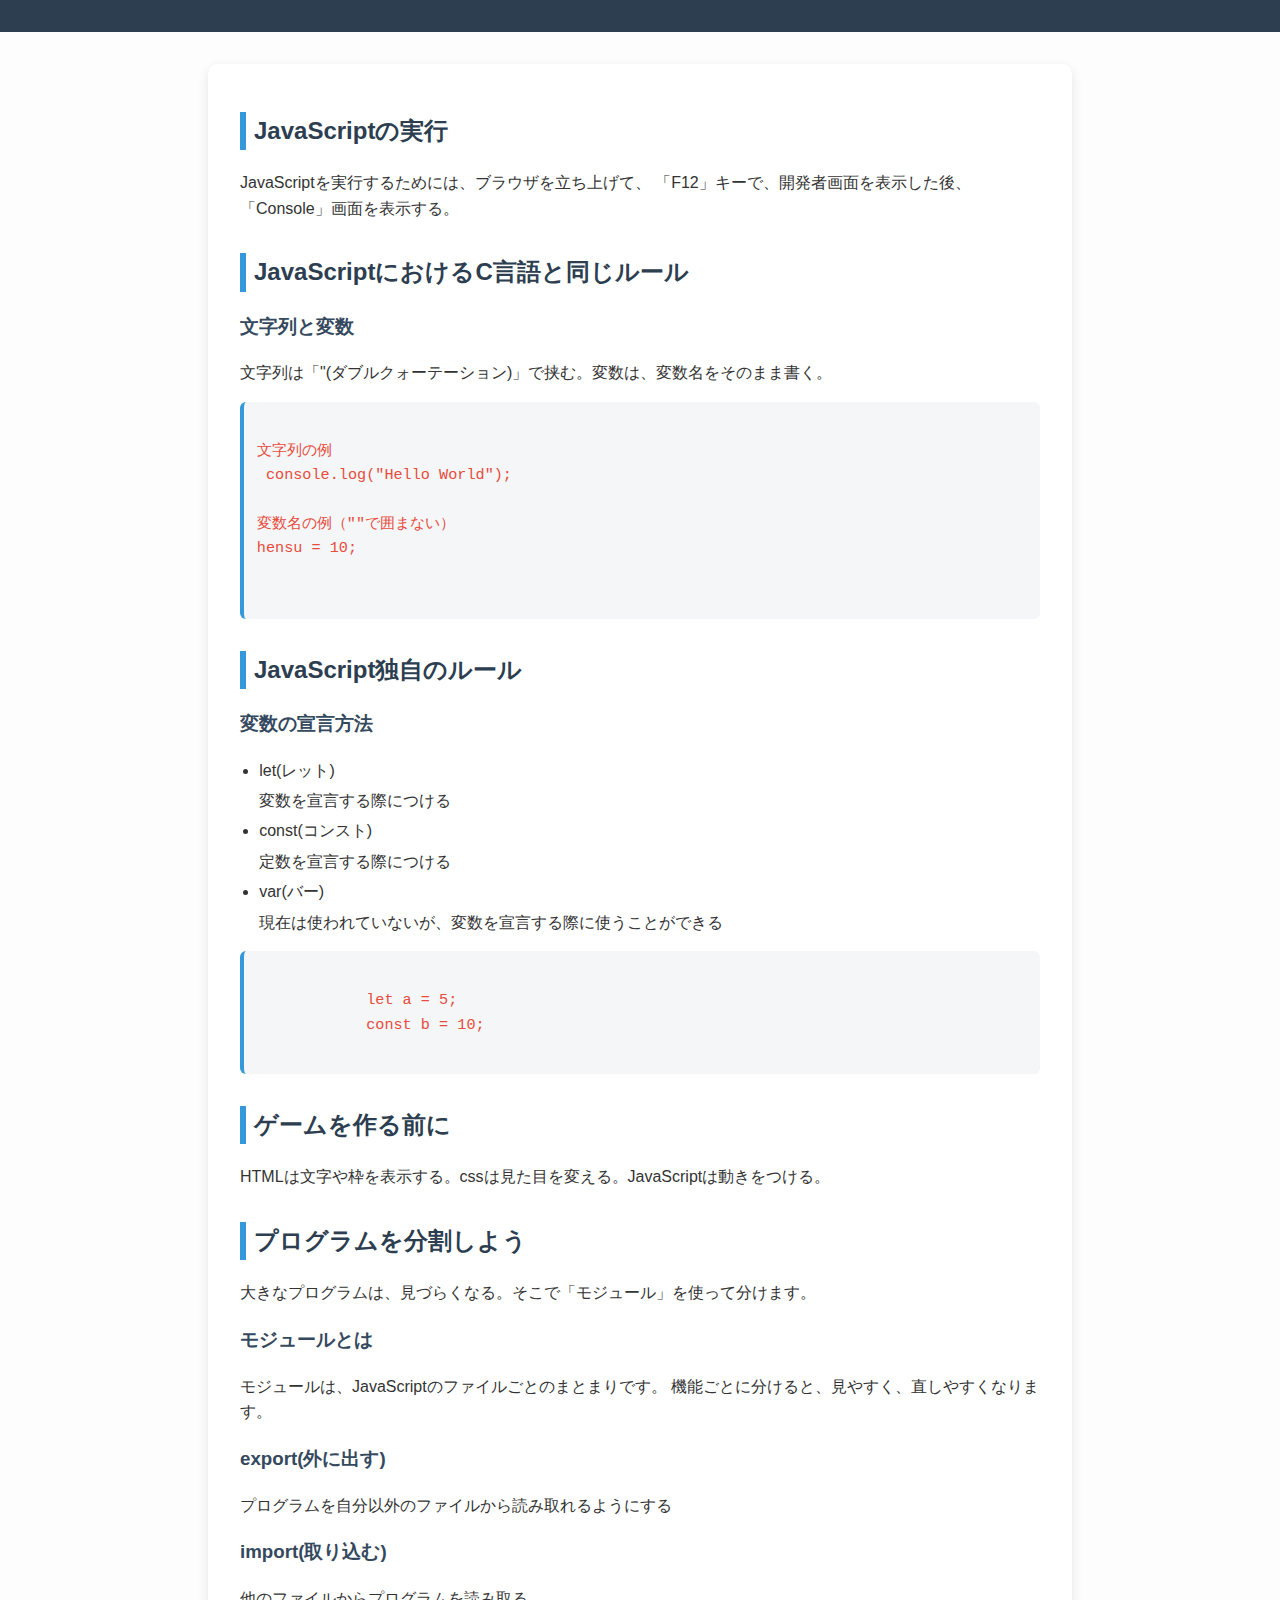
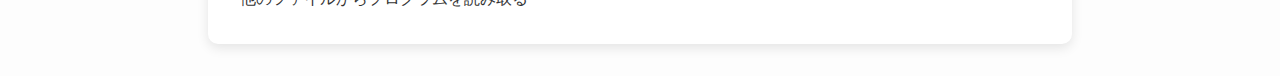
<file: docs/index.html>
<!DOCTYPE html>
<html lang="ja">
<head>
<meta charset="UTF-8">
<title>JavaScript</title>
<link rel="stylesheet" href="../docs/style.css">
</head>

<body>
    <header>

    </header>
    <main>
        <h2>JavaScriptの実行</h2>
        <p>
            JavaScriptを実行するためには、ブラウザを立ち上げて、
            「F12」キーで、開発者画面を表示した後、「Console」画面を表示する。
        </p>
        <h2>JavaScriptにおけるC言語と同じルール</h2>
        <h3>文字列と変数</h3>
        <p>
            文字列は「"(ダブルクォーテーション)」で挟む。変数は、変数名をそのまま書く。
        </p>
        <pre>
            <code>
文字列の例
 console.log("Hello World");

変数名の例（""で囲まない）
hensu = 10;
            </code>
        </pre>
        <h2>JavaScript独自のルール</h2>
        <h3>変数の宣言方法</h3>
        <ul>
            <li>let(レット)</li>変数を宣言する際につける
            <li>const(コンスト)</li>定数を宣言する際につける
            <li>var(バー)</li>現在は使われていないが、変数を宣言する際に使うことができる
        </ul>
        <pre><code>
            let a = 5;
            const b = 10;
        </code></pre>
        <h2>ゲームを作る前に</h2>
        <p>HTMLは文字や枠を表示する。cssは見た目を変える。JavaScriptは動きをつける。

        </p>
        
        <h2>プログラムを分割しよう</h2>
        <p>
            大きなプログラムは、見づらくなる。そこで「モジュール」を使って分けます。
        </p>
        <h3>モジュールとは</h3>
        <p>
            モジュールは、JavaScriptのファイルごとのまとまりです。
            機能ごとに分けると、見やすく、直しやすくなります。
        </p>
        <h3>export(外に出す)</h3>
        <p>プログラムを自分以外のファイルから読み取れるようにする</p>
        <h3>import(取り込む)</h3>
        <p>他のファイルからプログラムを読み取る</p>
    </main>
</body>

</html>
</file>
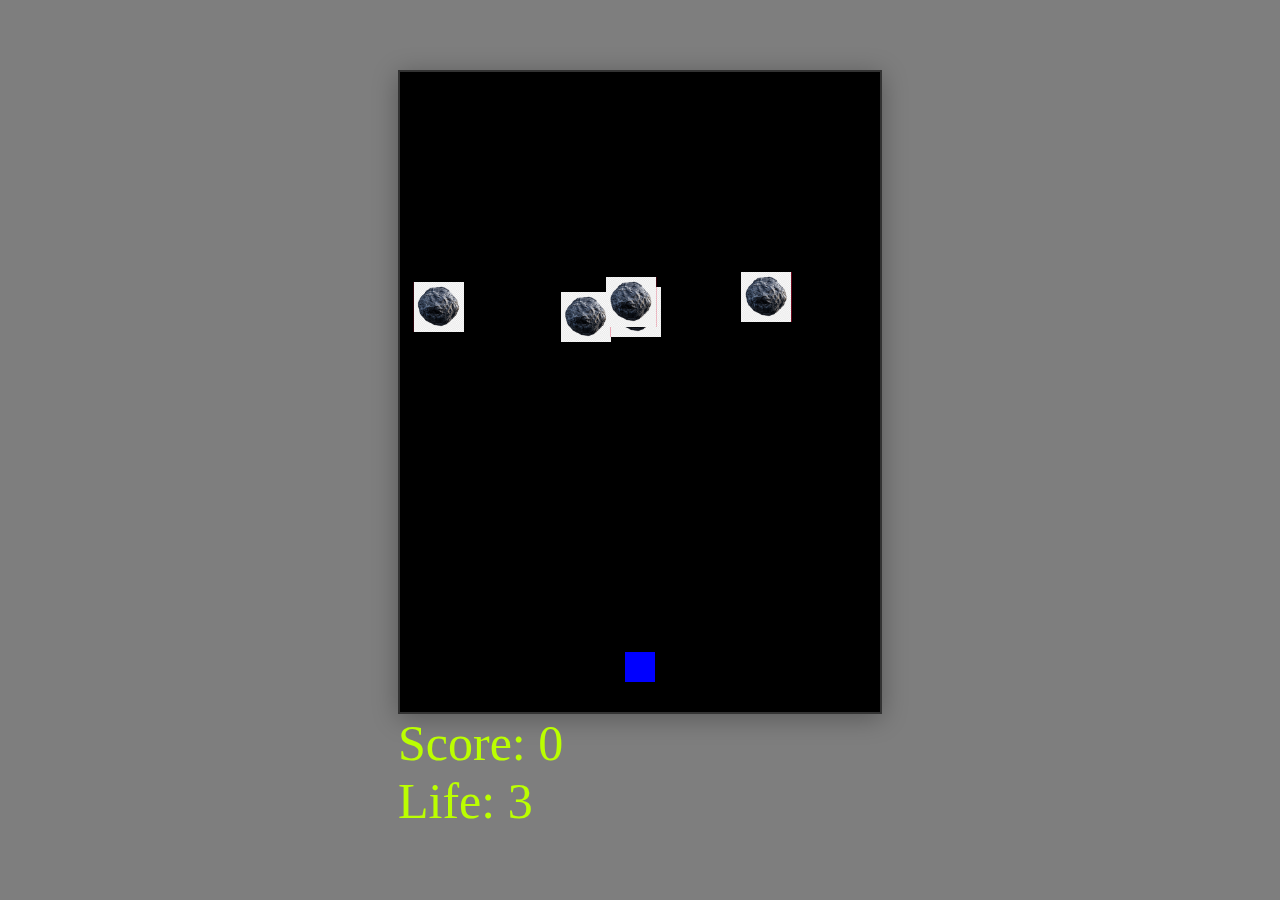
<file: game/index.html>
<!DOCTYPE html>
<html lang="ja">
<head>
    <meta charset="UTF-8">
    <title>シューティングゲーム</title>
    <link rel="stylesheet"  href="style.css">
</head>
<body>
    <div>
    <canvas id="gameCanvas" width="480" height="640"></canvas>
    <div id="scoreBoard">Score: 0</div>
    <div id="lifeBoard">Life: 3</div>
    </div>
    <script type="module" src="js/main.js"></script>
</body>
</html>
</file>
<file: docs/style.css>
/* ページ全体の基本設定 */
body {
  font-family: "Segoe UI", "Hiragino Kaku Gothic ProN", "Meiryo", sans-serif;
  line-height: 1.6;
  margin: 0;
  padding: 0;
  background-color: #fdfdfd;
  color: #333;
}

/* ヘッダー */
header {
  background-color: #2c3e50;
  padding: 1rem;
  text-align: center;
}

header h1 {
  color: white;
  margin: 0;
}

/* メインコンテンツ */
main {
  max-width: 800px;
  margin: 2rem auto;
  padding: 1rem 2rem;
  background: #fff;
  border-radius: 10px;
  box-shadow: 0 4px 12px rgba(0,0,0,0.1);
}

/* 見出し */
h2 {
  color: #2c3e50;
  border-left: 6px solid #3498db;
  padding-left: 0.5rem;
  margin-top: 2rem;
}

h3 {
  color: #34495e;
  margin-top: 1.2rem;
}

/* 段落 */
p {
  margin: 0.5rem 0 1rem;
}

/* リスト */
ul {
  padding-left: 1.2rem;
  margin: 0.5rem 0 1rem;
}

li {
  margin: 0.3rem 0;
}

/* コードブロック */
pre {
  background: #f4f6f8;
  border-left: 4px solid #3498db;
  padding: 0.8rem;
  overflow-x: auto;
  border-radius: 6px;
  margin: 1rem 0;
}

code {
  font-family: "Consolas", "Courier New", monospace;
  color: #e74c3c;
  font-size: 0.95em;
}
</file>
<file: game/style.css>
/* ゲーム用canvasを中央に表示し、背景色を設定 */
body {
	background: #7e7e7e;
	display: flex;
	justify-content: center;
	align-items: center;
	height: 100vh;
	margin: 0;
}

#gameCanvas {
	background: #fff;
	border: 2px solid #333;
	box-shadow: 0 4px 24px rgba(0,0,0,0.3);
	display: block;
}

#lifeBoard, #scoreBoard {
	color: #bbff00;
	font-size: 50px;
	
	
}
</file>
